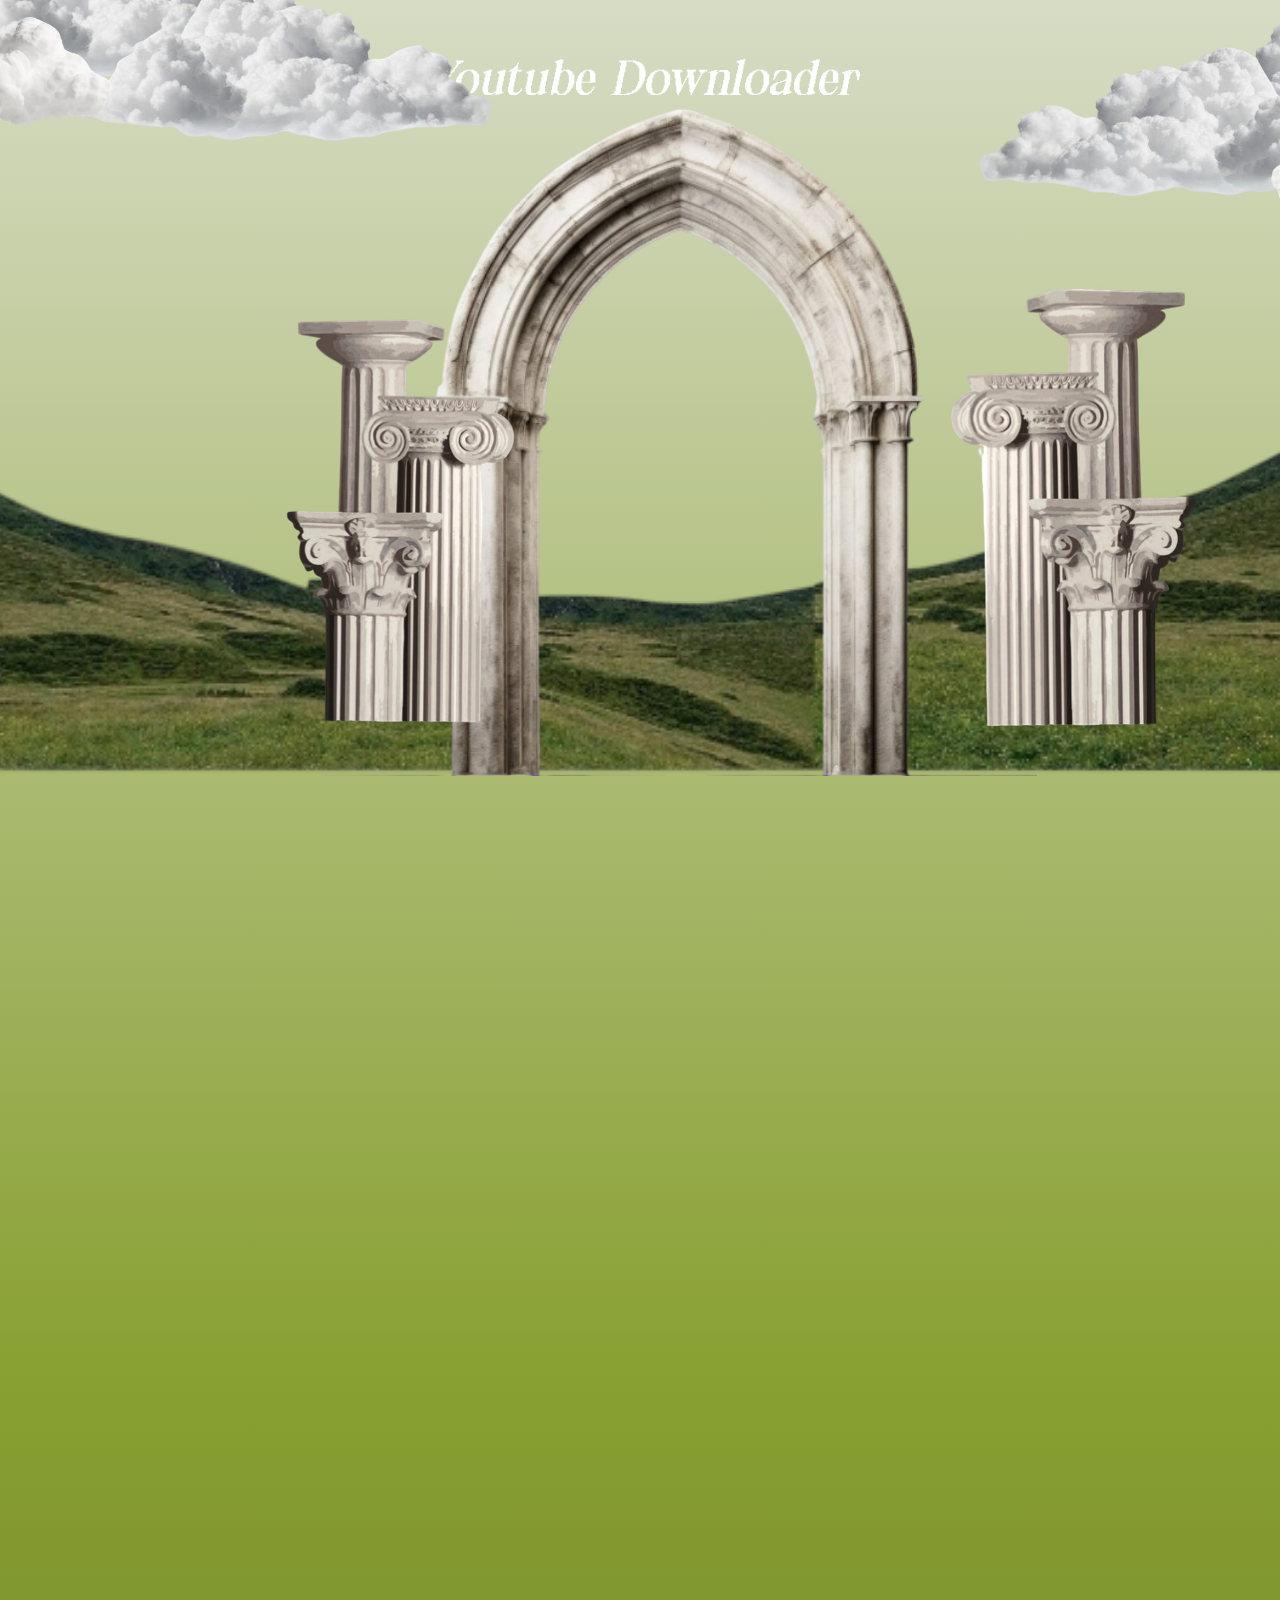
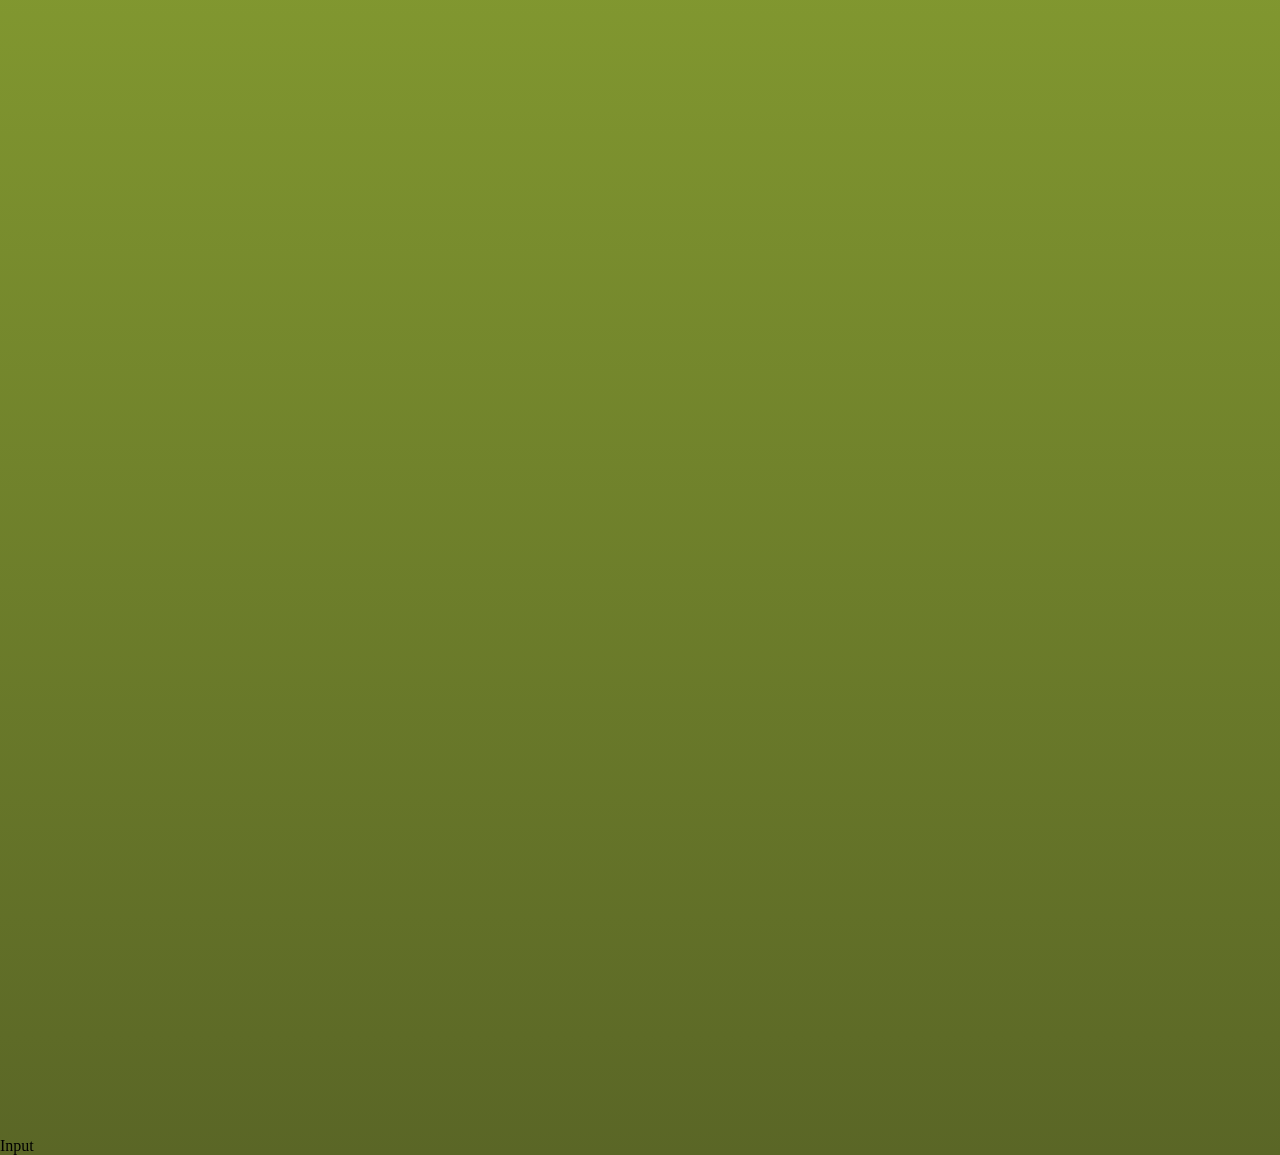
<file: index.html>
<!DOCTYPE html>
<html lang="en">
<head>
    <meta charset="UTF-8">
    <meta name="viewport" content="width=device-width, initial-scale=1.0">
    <title>Home</title>
    <link rel = "stylesheet" href = "style.css">
</head>
<body>
    
    <header class = "title">Youtube Downloader
    </header>
    <img class = "arch" src="Images/arch.png">
    <img class = "grass" src = "Images/grass.png">
    <img class = "columnleft" src = "Images/columnleft.png">
    <img class = "columnright" src = "Images/columnright.png">
    <img id = "cloudleft1" src = "Images/leftcloud.png">
    <img id = "cloudleft2" src = "Images/leftcloud.png">
    <img id = "leftpuff1" src ="Images/leftpuff.png">
    <img id = "cloudright1" src = "Images/rightcloud.png">
    <img id = "cloudright2" src = "Images/rightcloud.png">
    <img id = "rightpuff1" src = "Images/rightpuff.png">
    <div class = "input">Input</div>
</body>
</html>
</file>
<file: style.css>
@font-face {
    font-family: "pixels";
    src: url(Fonts/GamiliaPixel-Regular.otf);
}

html{
    overflow: hidden;
}
body{
    background-repeat: no-repeat;
    background-image: linear-gradient(to top, #5a6626,#88a031, #d7dcc5);
    min-height: 100vh;
    margin:0;
}

.title{
    color: white;
    font-family: "pixels";
    font-size: 43.5px;
    position: relative;
    text-align: center;
    top: 50px;
    left: 0px;
}


.arch{
    position: relative;
    left: 320px;
    bottom: 10px;
    width: 56%;
    z-index: 1;
}

.grass{
    width: 110%;
    position: relative;
    bottom: 400px;
    right: 100px;
    z-index 1;
}

.columnleft{
    position: relative;
    bottom:1000px;
    left: 120px;
    z-index: 2;

}

.columnright{
    position: relative;
    bottom:990px;
    left: 280px;
    z-index: 2;
}

#cloudleft1{
    position: relative;
    bottom: 1950px;
    right: 150px;
    animation-name:grow;
    animation-duration: 2s;
    animation-iteration-count: infinite;
}



#cloudleft2{
    position: relative;
    bottom: 1890px;
    right: 600px;
    animation-name:grow;
    animation-duration: 2s;
    animation-iteration-count: infinite;
}

#leftpuff1{
    position: relative;
    bottom: 2250px;
    right: 100px;
    width: 20%;
    animation-name:grow;
    animation-duration: 2s;
    animation-iteration-count: infinite;
}

#cloudright1{
    position: relative;
    bottom: 2200px;
    left: 800px;
    animation-name:grow;
    animation-duration: 2s;
    animation-iteration-count: infinite;
}

#cloudright2{
    position: relative;
    bottom: 2460px;
    left: 900px;
    animation-name:grow;
    animation-duration: 2s;
    animation-iteration-count: infinite;
}

#rightpuff1{
    position: relative;
    bottom: 2460px;
    left: 640px;
    width: 20%;
    animation-name:grow;
    animation-duration: 2s;
    animation-iteration-count: infinite;
}

@keyframes grow{
    50%{transform: scale(1.05,1.05)}
}

.input{
    
}
</file>
